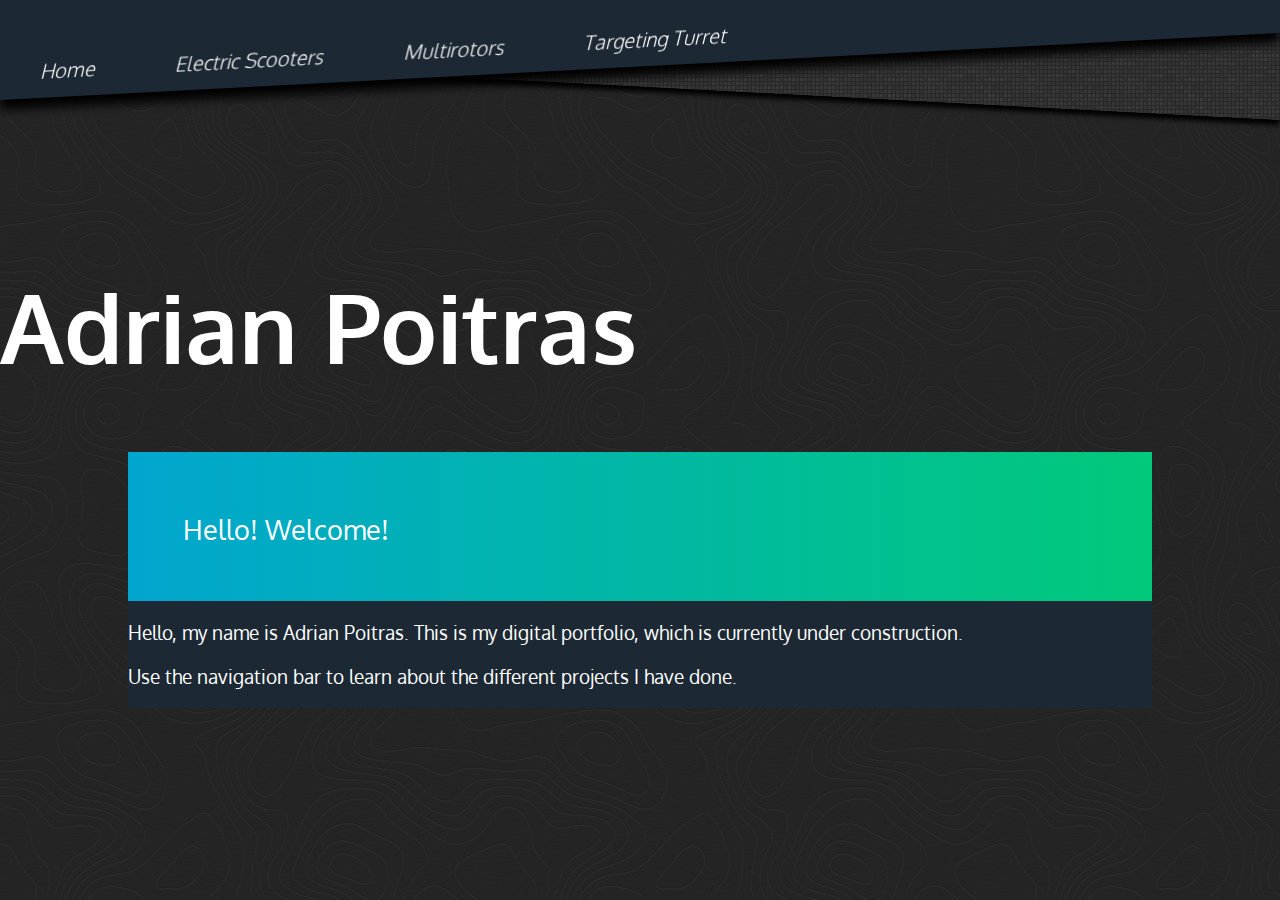
<file: index.html>
<!DOCTYPE html>
<html>
  <head>
    <meta charset="UTF-8">
    <title>Adrian Poitras</title>
    <link href="/style.css" rel="stylesheet" type="text/css" media="all">
    <link href="https://fonts.googleapis.com/css?family=Maven+Pro:400,900" rel="stylesheet">
    <link href="https://fonts.googleapis.com/css?family=Raleway" rel="stylesheet">
    <link href="https://fonts.googleapis.com/css?family=Oxygen:300,400" rel="stylesheet">
    <link rel="icon" href="fave.png" type="image/x-icon">
    <link rel="shortcut icon" href="fave.png" type="image/x-icon">
    <script src="/scripts/scrollProgress.js"></script>
  </head>
  <body>
  <div class="toptoptop">
  <div class="toptop">
    <div class="navspace">
		<div class="navbar">
			<div class="topa"><a href="/index.html">Home</a></div>
            <div class="topa"><a href="/scooters/scooters.html">Electric Scooters</a></div>
            <div class="topa"><a href="/multirotors/multirotors.html">Multirotors</a></div>
            <div class="topa"><a href="/turret/turret.html">Targeting Turret</a></div>
		</div>
        <div class="progress-container">
            <div class="progressbar" id="myBar"></div>
        </div>
	</div>
    



    <div class="top">
    </div>
  </div>
  </div>
  <div class="point">
    <h1 class="name">Adrian Poitras</h1>
  </div>
  <div class="centerp">
  <p class="squareh">Hello! Welcome!</p>
  <p> Hello, my name is Adrian Poitras. This is my digital portfolio, which is currently under construction. </p>
  <p> Use the navigation bar to learn about the different projects I have done.</p>
  </div>
  </body>
</html>
</file>
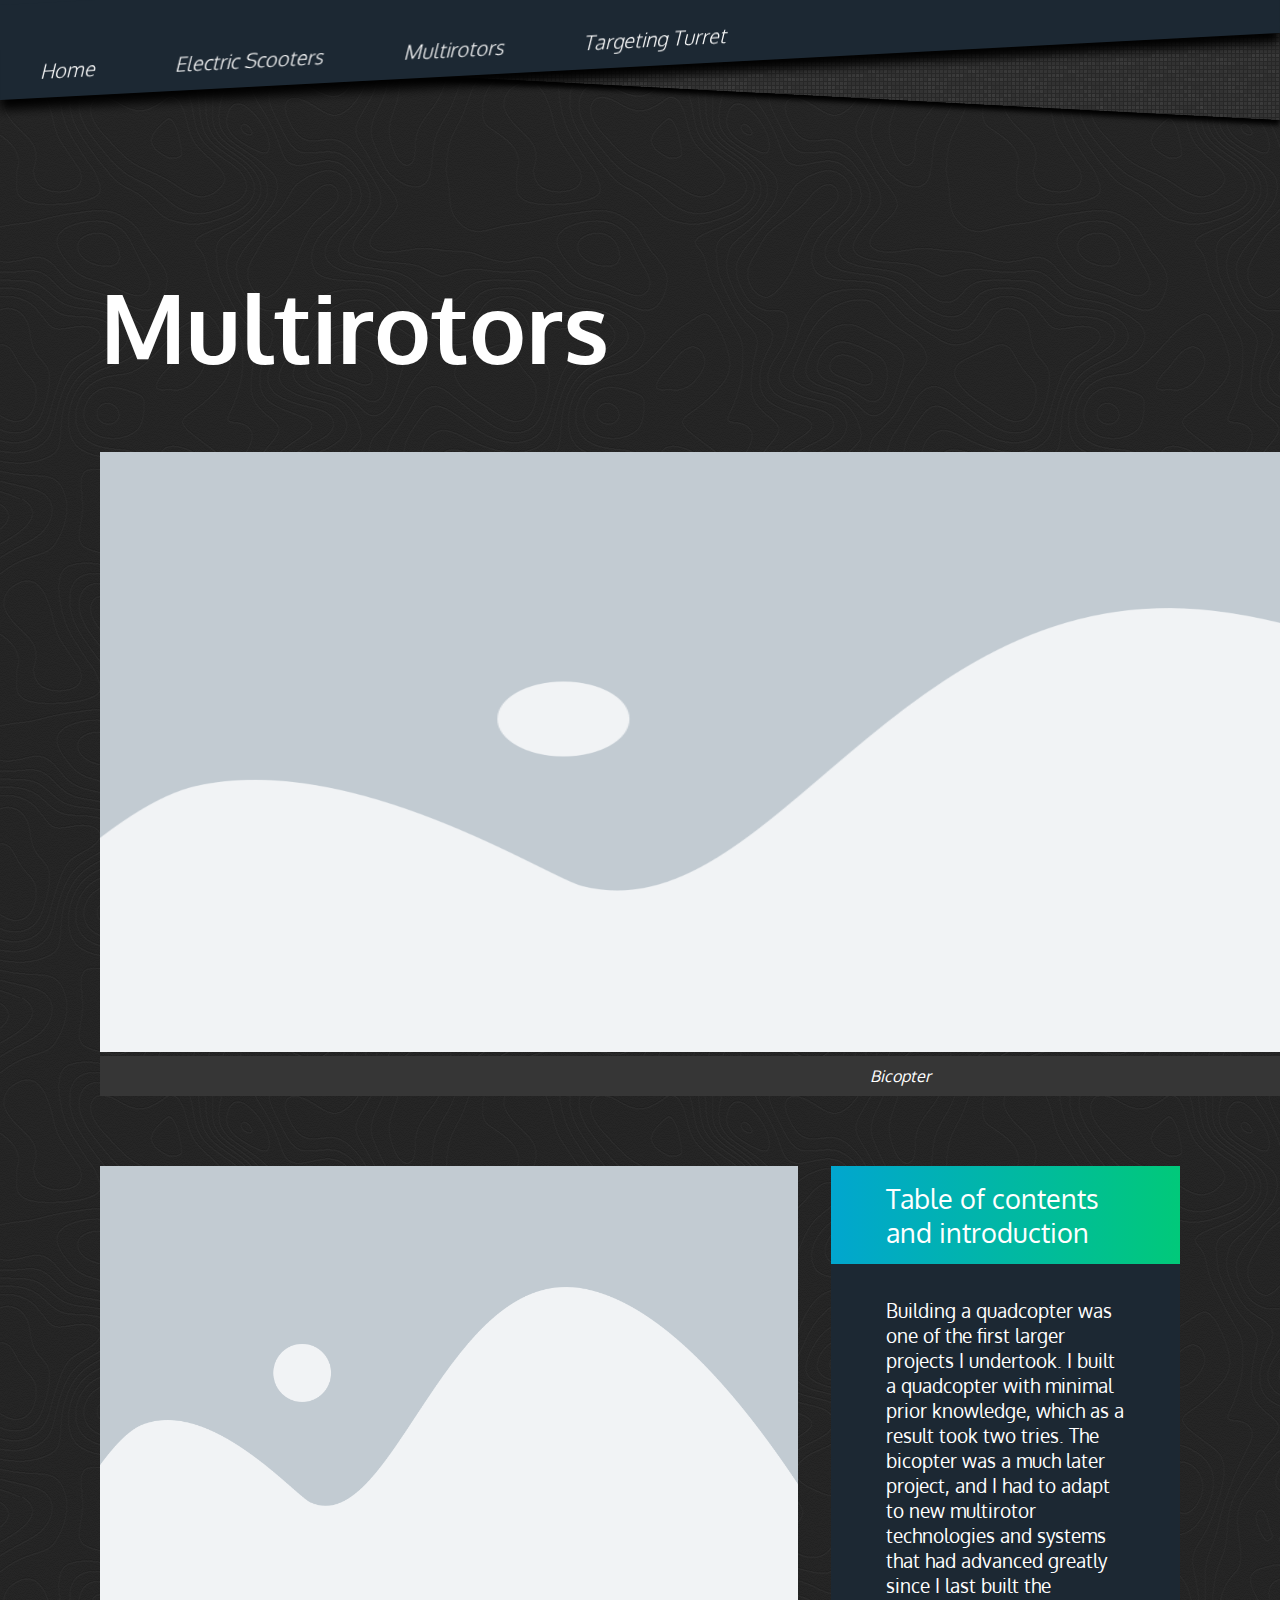
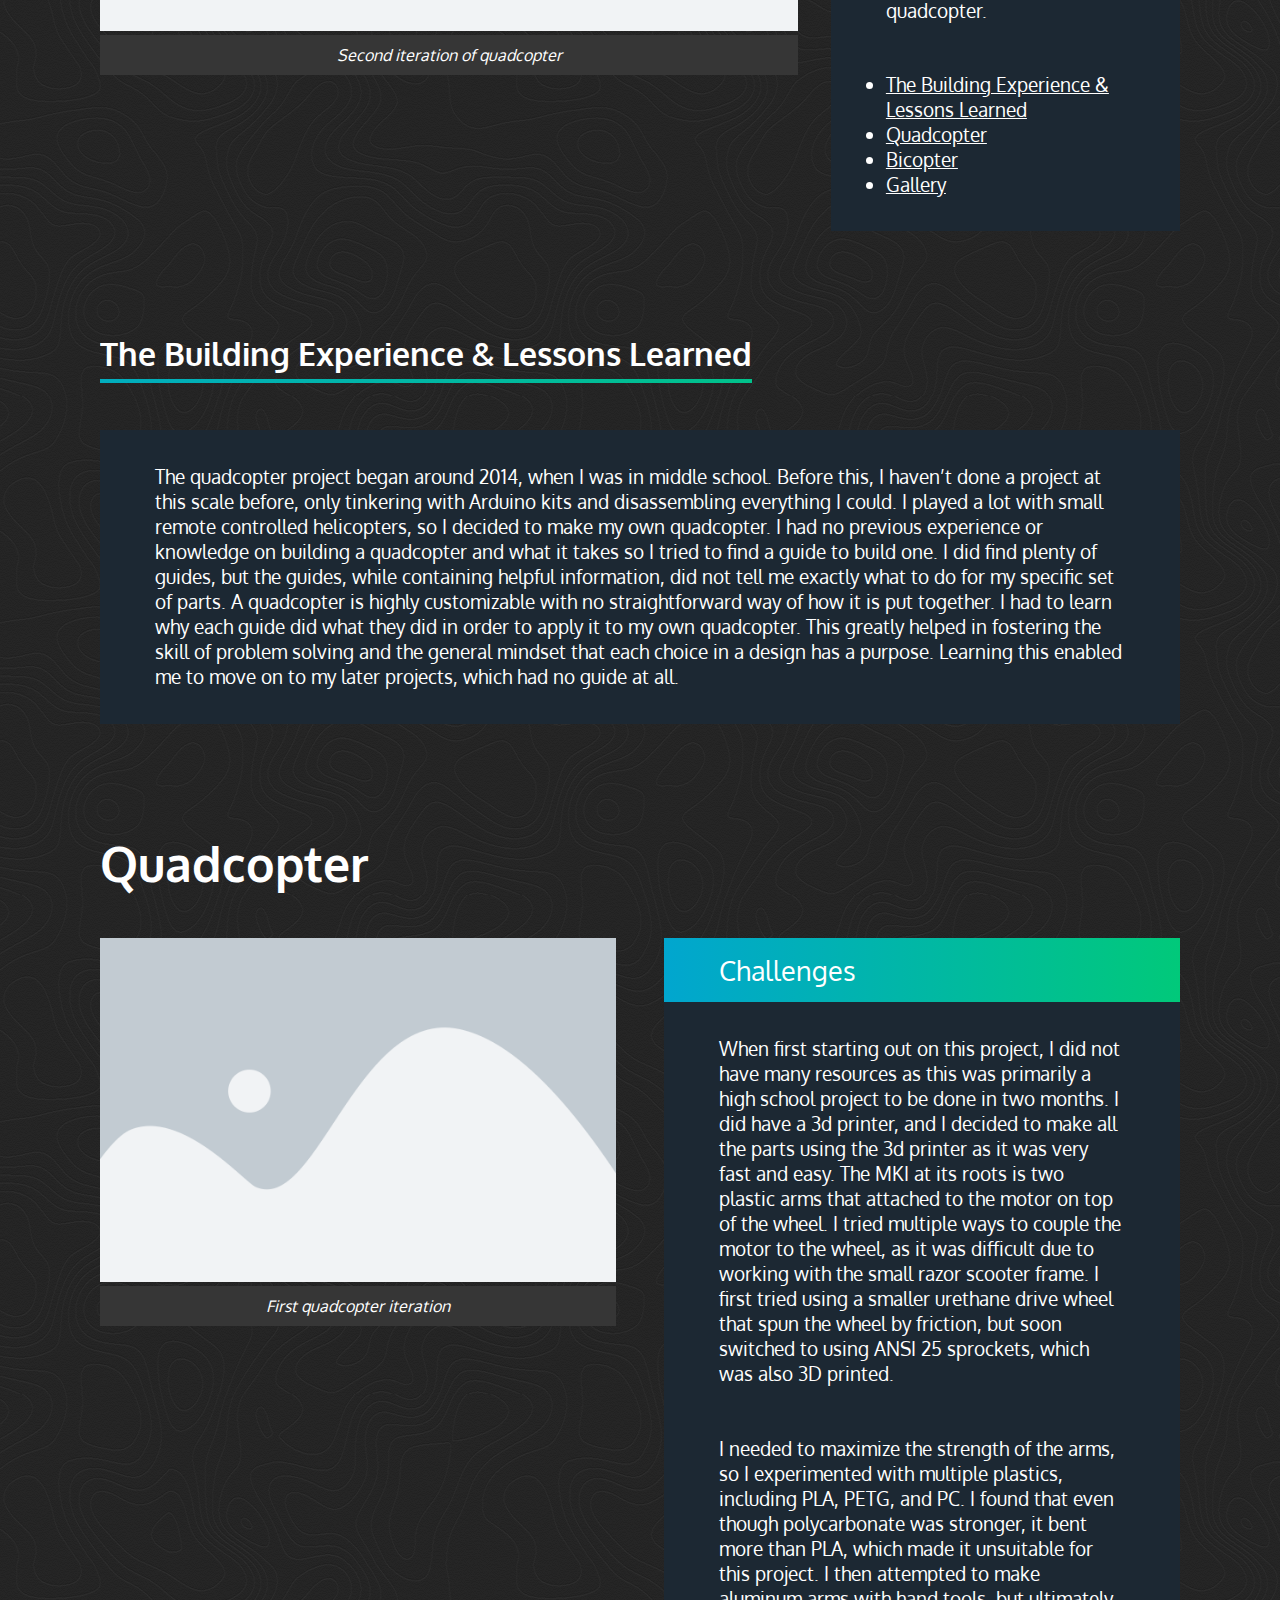
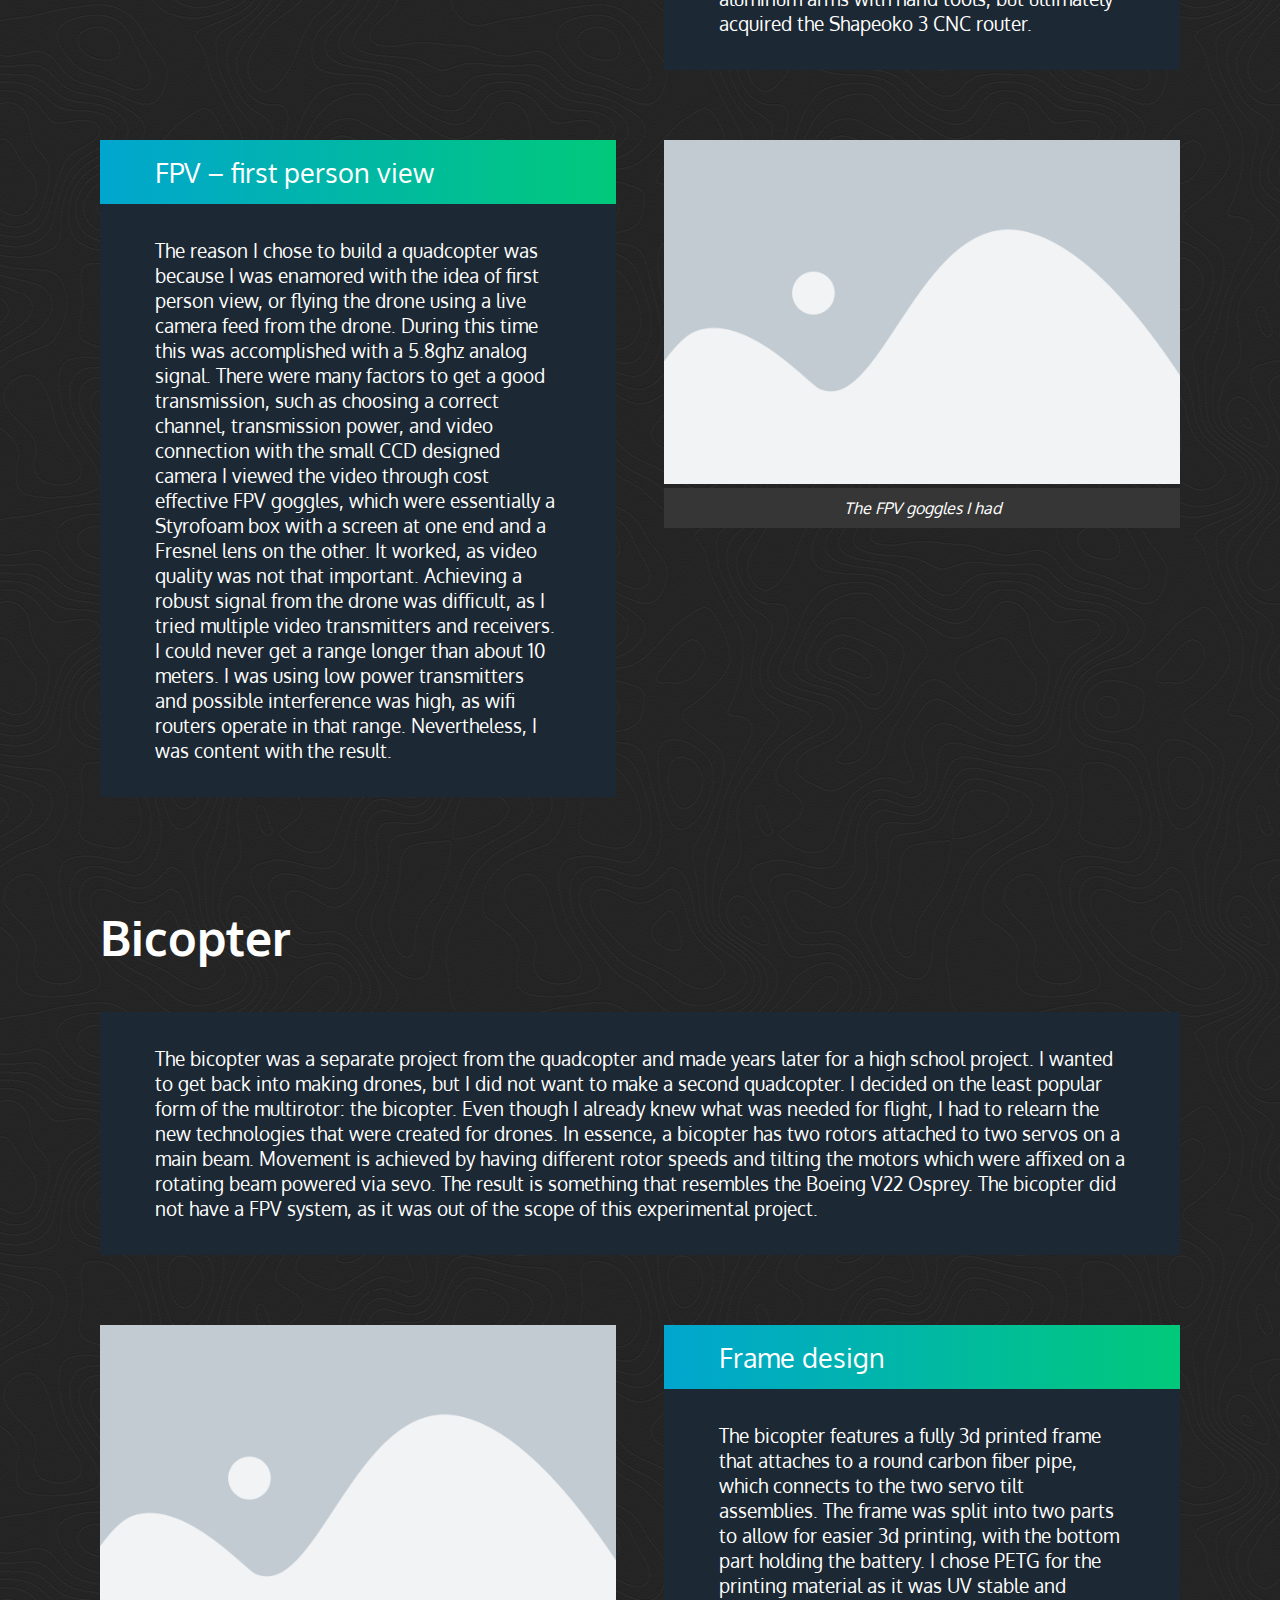
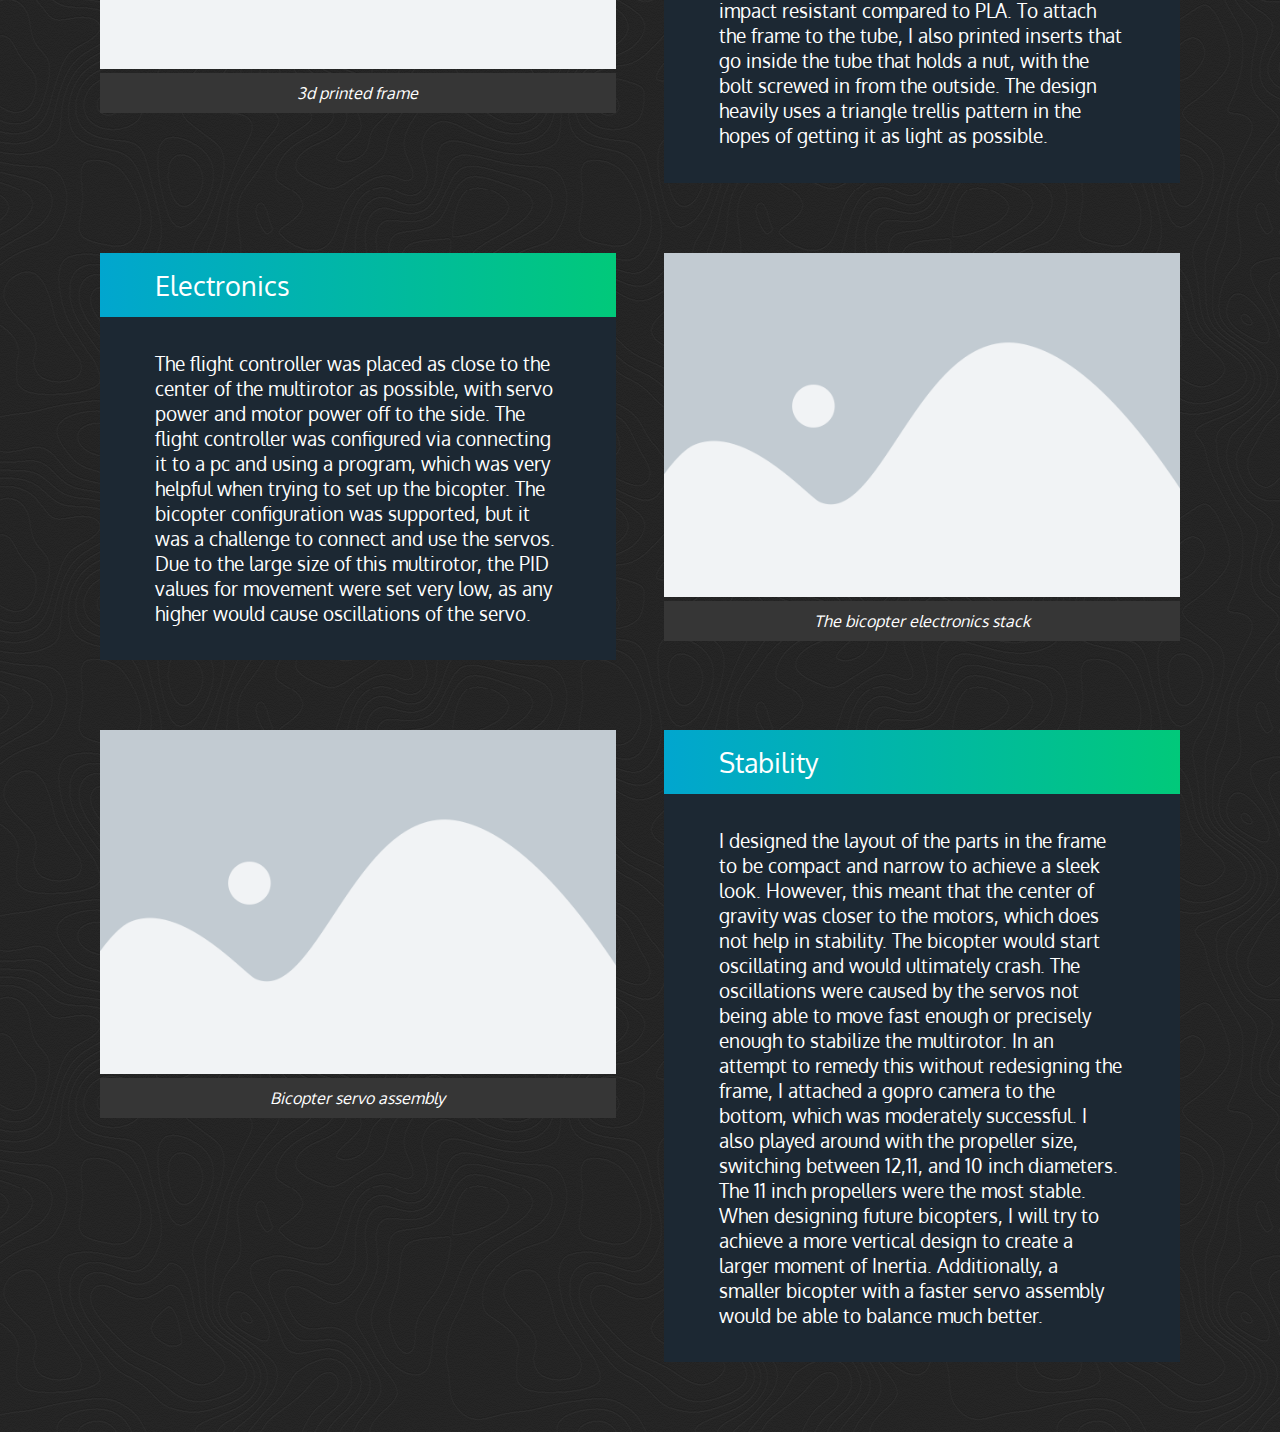
<file: multirotors/multirotors.html>
<!DOCTYPE html>
<html>

<head>
    <meta charset="UTF-8">
    <title>Adrian Poitras</title>
    <link href="/style.css" rel="stylesheet" type="text/css" media="all">
    <link href="https://fonts.googleapis.com/css?family=Maven+Pro:400,900" rel="stylesheet">
    <link href="https://fonts.googleapis.com/css?family=Raleway" rel="stylesheet">
    <link href="https://fonts.googleapis.com/css?family=Oxygen:300,400" rel="stylesheet">
    <link rel="icon" href="fave.png" type="image/x-icon">
    <link rel="shortcut icon" href="fave.png" type="image/x-icon">
    <script src="/scripts/scrollProgress.js"></script>
</head>

<body>
    <div class="toptoptop">
        <div class="toptop">
            <div class="navspace">
                <div class="navbar">
                    <div class="topa"><a href="/index.html">Home</a></div>
                    <div class="topa"><a href="/scooters/scooters.html">Electric Scooters</a></div>
                    <div class="topa"><a href="/multirotors/multirotors.html">Multirotors</a></div>
                    <div class="topa"><a href="/turret/turret.html">Targeting Turret</a></div>
                </div>
                <div class="progress-container">
                    <div class="progressbar" id="myBar"></div>
                </div>
            </div>
            <div class="top">
            </div>
        </div>
    </div>

    <div class="flex-container-vertical">
        <div class="point">
            <h1>Multirotors</h1>
        </div>
        <div class="flex-container">
            <div class="img-box">
                <img src="/placeholder.png" style="width: 1600px; height: 600px;">
                <p class="img-caption">Bicopter</p>
            </div>
        </div>

        <div class="flex-container">
            <div>
                <img src="/placeholder.png">
                <p class="img-caption">Second iteration of quadcopter</p>
            </div>
            <div class="centerspace"></div>
            <div class="text-box">
                <div class="text-box-header">Table of contents and introduction</div>
                <p class="text">Building a quadcopter was one of the first larger projects I undertook. I built a
                    quadcopter with minimal prior knowledge, which as a result took two tries. The bicopter was a much
                    later project, and I had to adapt to new multirotor technologies and systems that had advanced
                    greatly since I last built the quadcopter.</p>
                <ul class="text">
                    <li><a href="#s1">The Building Experience & Lessons Learned</a> </li>
                    <li><a href="#s2">Quadcopter</a> </li>
                    <li><a href="#s3">Bicopter</a></li>
                    <li><a href="#s4">Gallery</a></li>
                </ul>
            </div>
        </div>

        <div class="flex-container" style="margin-bottom: 15px;">
            <h3 class="smallheader" id="s1">The Building Experience & Lessons Learned</h3>
        </div>

        <div class="flex-container">
            <div class="text-box">
                <p class="text">The quadcopter project began around 2014, when I was in middle school. Before this, I
                    haven’t done a project at this scale before, only tinkering with Arduino kits and disassembling
                    everything I could. I played a lot with small remote controlled helicopters, so I decided to make my
                    own quadcopter.
                    I had no previous experience or knowledge on building a quadcopter and what it takes so I tried to
                    find a guide to build one. I did find plenty of guides, but the guides, while containing helpful
                    information, did not tell me exactly what to do for my specific set of parts. A quadcopter is highly
                    customizable with no straightforward way of how it is put together. I had to learn why each guide
                    did what they did in order to apply it to my own quadcopter. This greatly helped in fostering the
                    skill of problem solving and the general mindset that each choice in a design has a purpose.
                    Learning this enabled me to move on to my later projects, which had no guide at all.
                </p>
            </div>
        </div>

        <div class="subheader" id="s2">
            <h2>Quadcopter</h2>
        </div>

        <div class="flex-container">
            <div class="img-box">
              <img src="/placeholder.png">
              <p class="img-caption">First quadcopter iteration</p>
            </div>
            <div class="centerspace"></div>
            <div class="text-box">
              <div class="text-box-header">Challenges</div>
              <p class="text">When first starting out on this project, I did not have many resources as this was primarily a high school project to be done in two months. I did have a 3d printer, and I decided to make all the parts using the 3d printer as it was very fast and easy. The MKI at its roots is two plastic arms that attached to the motor on top of the wheel. I tried multiple ways to couple the motor to the wheel, as it was difficult due to working with the small razor scooter frame. I first tried using a smaller urethane drive wheel that spun the wheel by friction, but soon switched to using ANSI 25 sprockets, which was also 3D printed.</p>
              <p class="text">I needed to maximize the strength of the arms, so I experimented with multiple plastics, including PLA, PETG, and PC. I found that even though polycarbonate was stronger, it bent more than PLA, which made it unsuitable for this project. I then attempted to make aluminum arms with hand tools, but ultimately acquired the Shapeoko 3 CNC router.</p>
            </div>
          </div>

          <div class="flex-container">
            <div class="text-box">
              <div class="text-box-header">FPV – first person view</div>
              <p class="text">The reason I chose to build a quadcopter was because I was enamored with the idea of first person view, or flying the drone using a live camera feed from the drone. During this time this was accomplished with a 5.8ghz analog signal. There were many factors to get a good transmission, such as choosing a correct channel, transmission power, and video connection with the small CCD designed camera
                I viewed the video through cost effective FPV goggles, which were essentially a Styrofoam box with a screen at one end and a Fresnel lens on the other. It worked, as video quality was not that important.
                Achieving a robust signal from the drone was difficult, as I tried multiple video transmitters and receivers. I could never get a range longer than about 10 meters. I was using low power transmitters and possible interference was high, as wifi routers operate in that range. Nevertheless, I was content with the result.
                </p>
            </div>
            <div class="centerspace"></div>
            <div class="img-box">
              <img src="/placeholder.png">
              <p class="img-caption">The FPV goggles I had</p>
            </div>
          </div>

          <div class="subheader" id="s3">
            <h2>Bicopter</h2>
        </div>

        <div class="flex-container">
            <div class="text-box">
                <p class="text">The bicopter was a separate project from the quadcopter and made years later for a high school project. I wanted to get back into making drones, but I did not want to make a second quadcopter. I decided on the least popular form of the multirotor: the bicopter. Even though I already knew what was needed for flight, I had to relearn the new technologies that were created for drones. In essence, a bicopter has two rotors attached to two servos on a main beam. Movement is achieved by having different rotor speeds and tilting the motors which were affixed on a rotating beam powered via sevo. The result is something that resembles the Boeing V22 Osprey. The bicopter did not have a FPV system, as it was out of the scope of this experimental project.
                </p>
            </div>
        </div>

        <div class="flex-container">
            <div class="img-box">
              <img src="/placeholder.png">
              <p class="img-caption">3d printed frame</p>
            </div>
            <div class="centerspace"></div>
            <div class="text-box">
              <div class="text-box-header">Frame design</div>
              <p class="text">The bicopter features a fully 3d printed frame that attaches to a round carbon fiber pipe, which connects to the two servo tilt assemblies. The frame was split into two parts to allow for easier 3d printing, with the bottom part holding the battery. I chose PETG for the printing material as it was UV stable and impact resistant compared to PLA. To attach the frame to the tube, I also printed inserts that go inside the tube that holds a nut, with the bolt screwed in from the outside. The design heavily uses a triangle trellis pattern in the hopes of getting it as light as possible. </p>
            </div>
          </div>

          <div class="flex-container">
            <div class="text-box">
              <div class="text-box-header">Electronics</div>
              <p class="text">The flight controller was placed as close to the center of the multirotor as possible, with servo power and motor power off to the side. The flight controller was configured via connecting it to a pc and using a program, which was very helpful when trying to set up the bicopter. The bicopter configuration was supported, but it was a challenge to connect and use the servos. Due to the large size of this multirotor, the PID values for movement were set very low, as any higher would cause oscillations of the servo. 
                </p>
            </div>
            <div class="centerspace"></div>
            <div class="img-box">
              <img src="/placeholder.png">
              <p class="img-caption">The bicopter electronics stack</p>
            </div>
          </div>

          <div class="flex-container">
            <div class="img-box">
              <img src="/placeholder.png">
              <p class="img-caption">Bicopter servo assembly</p>
            </div>
            <div class="centerspace"></div>
            <div class="text-box">
              <div class="text-box-header">Stability</div>
              <p class="text">I designed the layout of the parts in the frame to be compact and narrow to achieve a sleek look. However, this meant that the center of gravity was closer to the motors, which does not help in stability. The bicopter would start oscillating and would ultimately crash. The oscillations were caused by the servos not being able to move fast enough or precisely enough to stabilize the multirotor.  In an attempt to remedy this without redesigning the frame, I attached a gopro camera to the bottom, which was moderately successful. I also played around with the propeller size, switching between 12,11, and 10 inch diameters. The 11 inch propellers were the most stable. When designing future bicopters, I will try to achieve a more vertical design to create a larger moment of Inertia. Additionally, a smaller bicopter with a faster servo assembly would be able to balance much better.</p>
            </div>
          </div>

    </div>
</body>
</file>
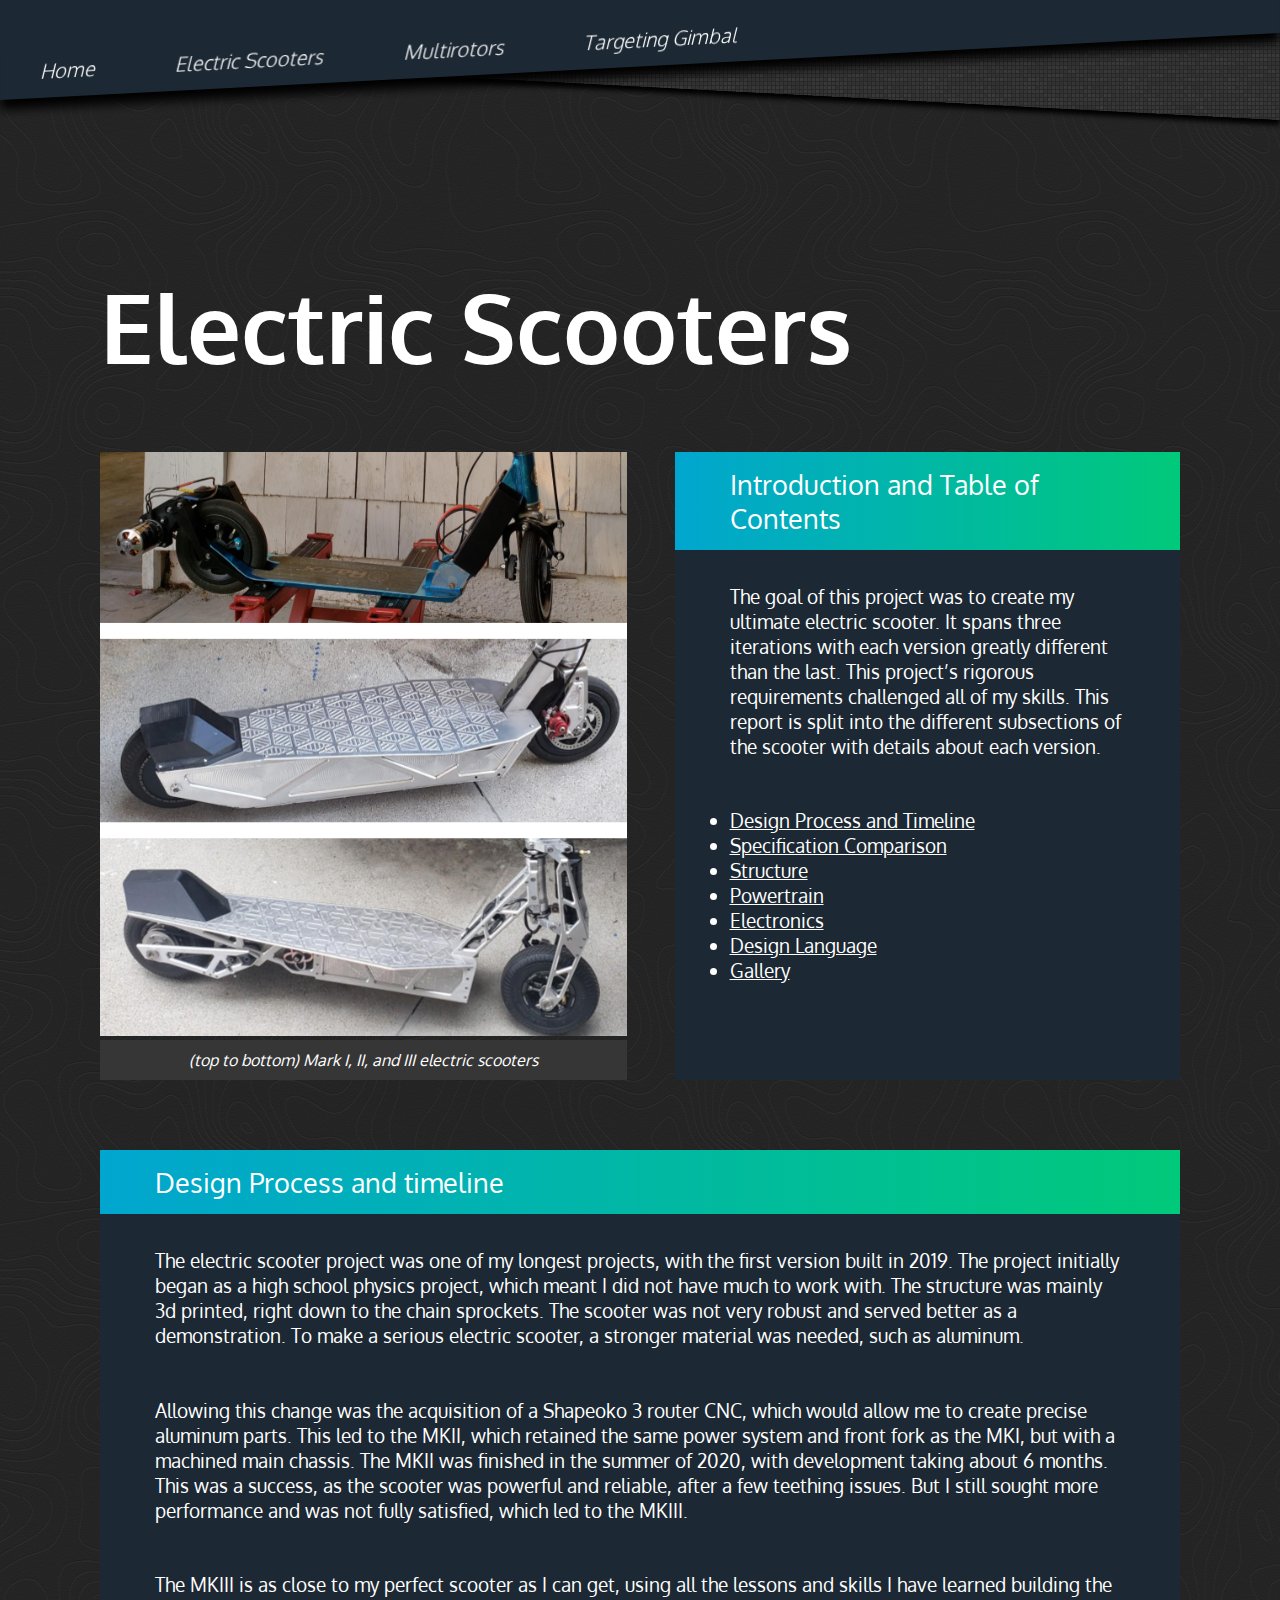
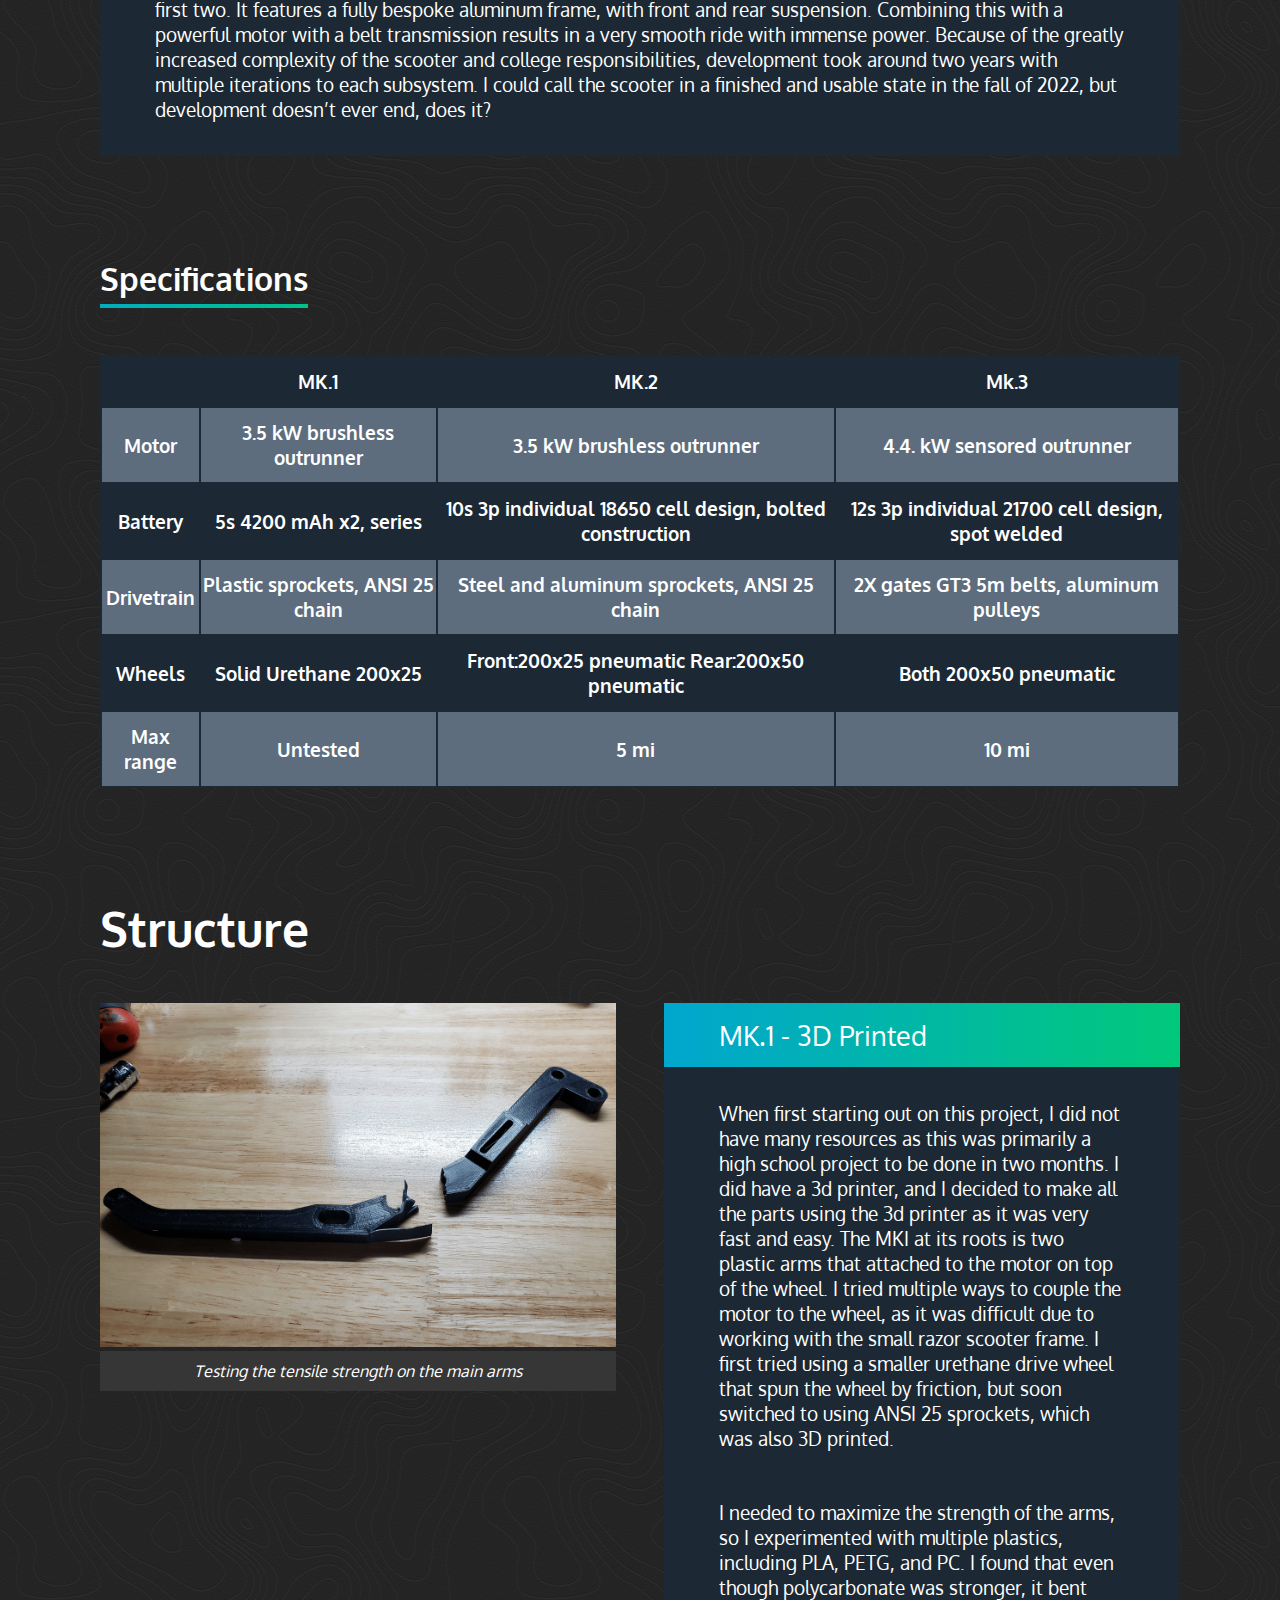
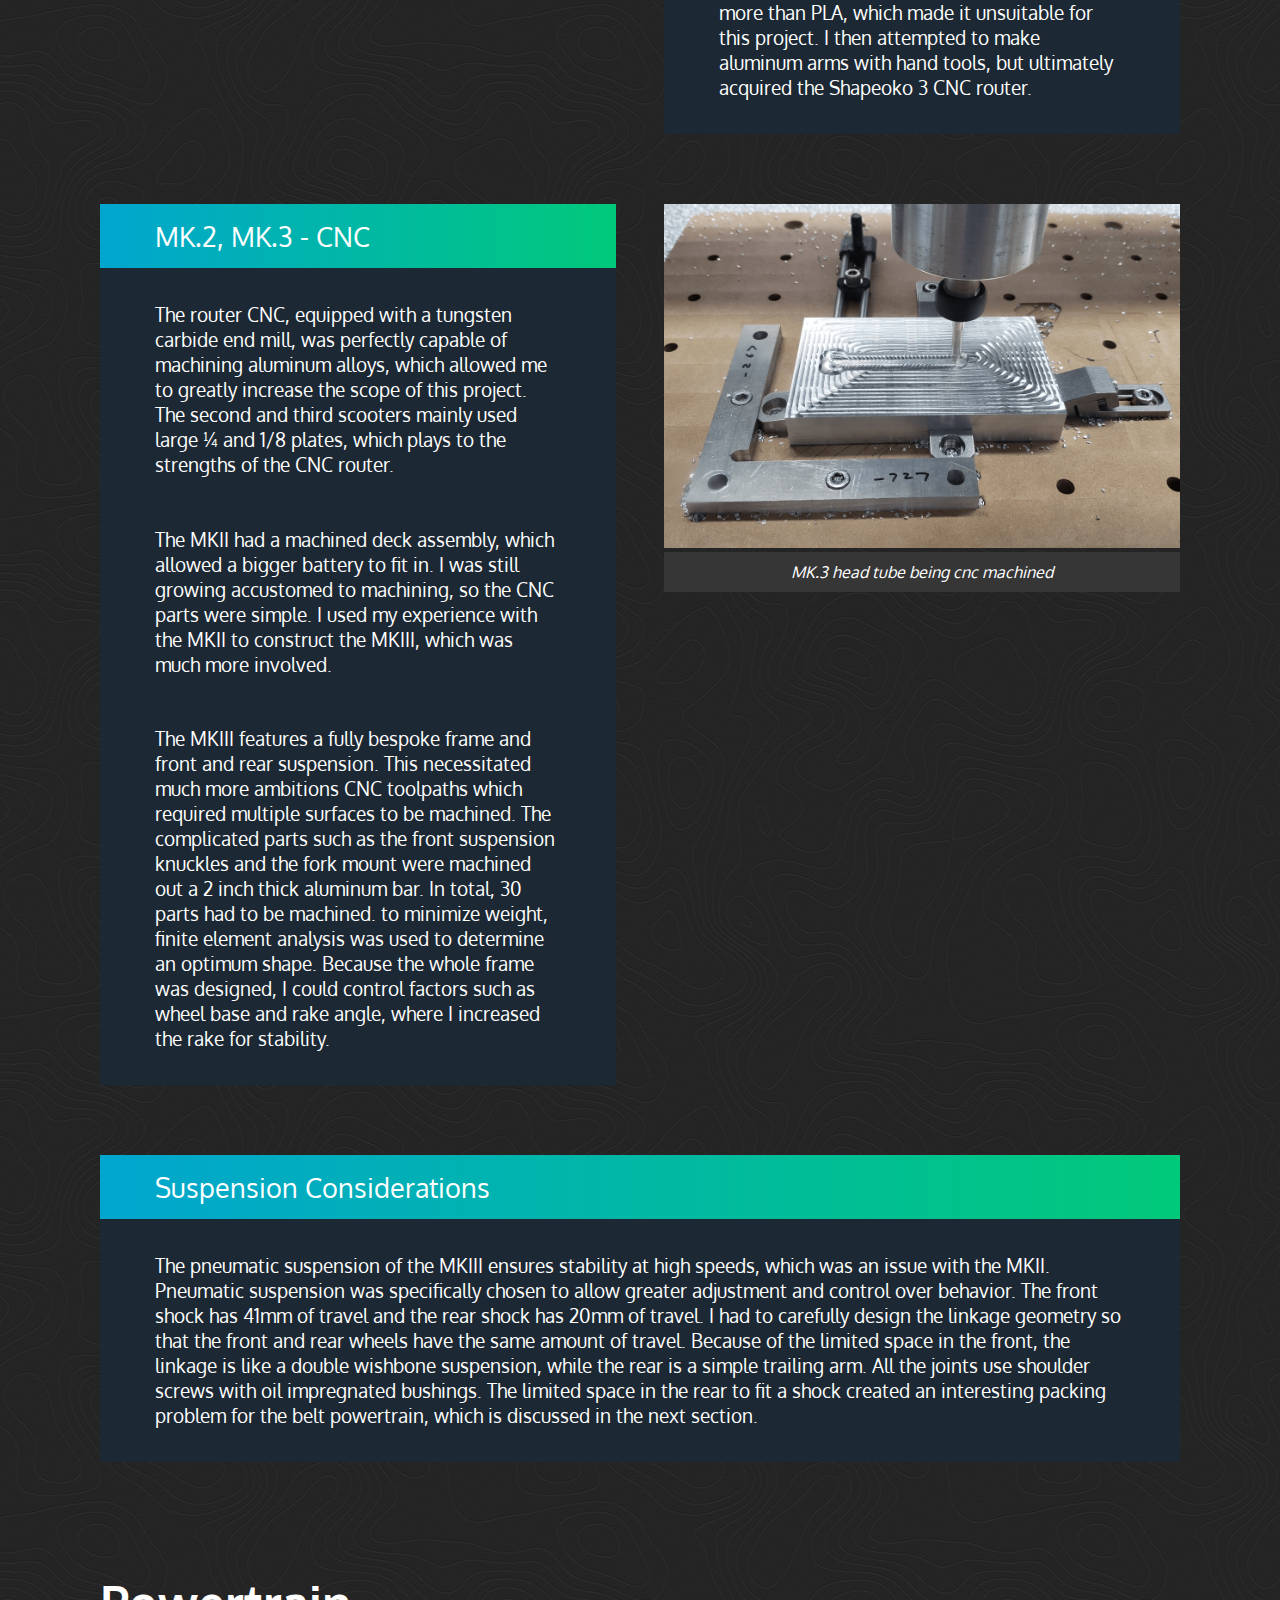
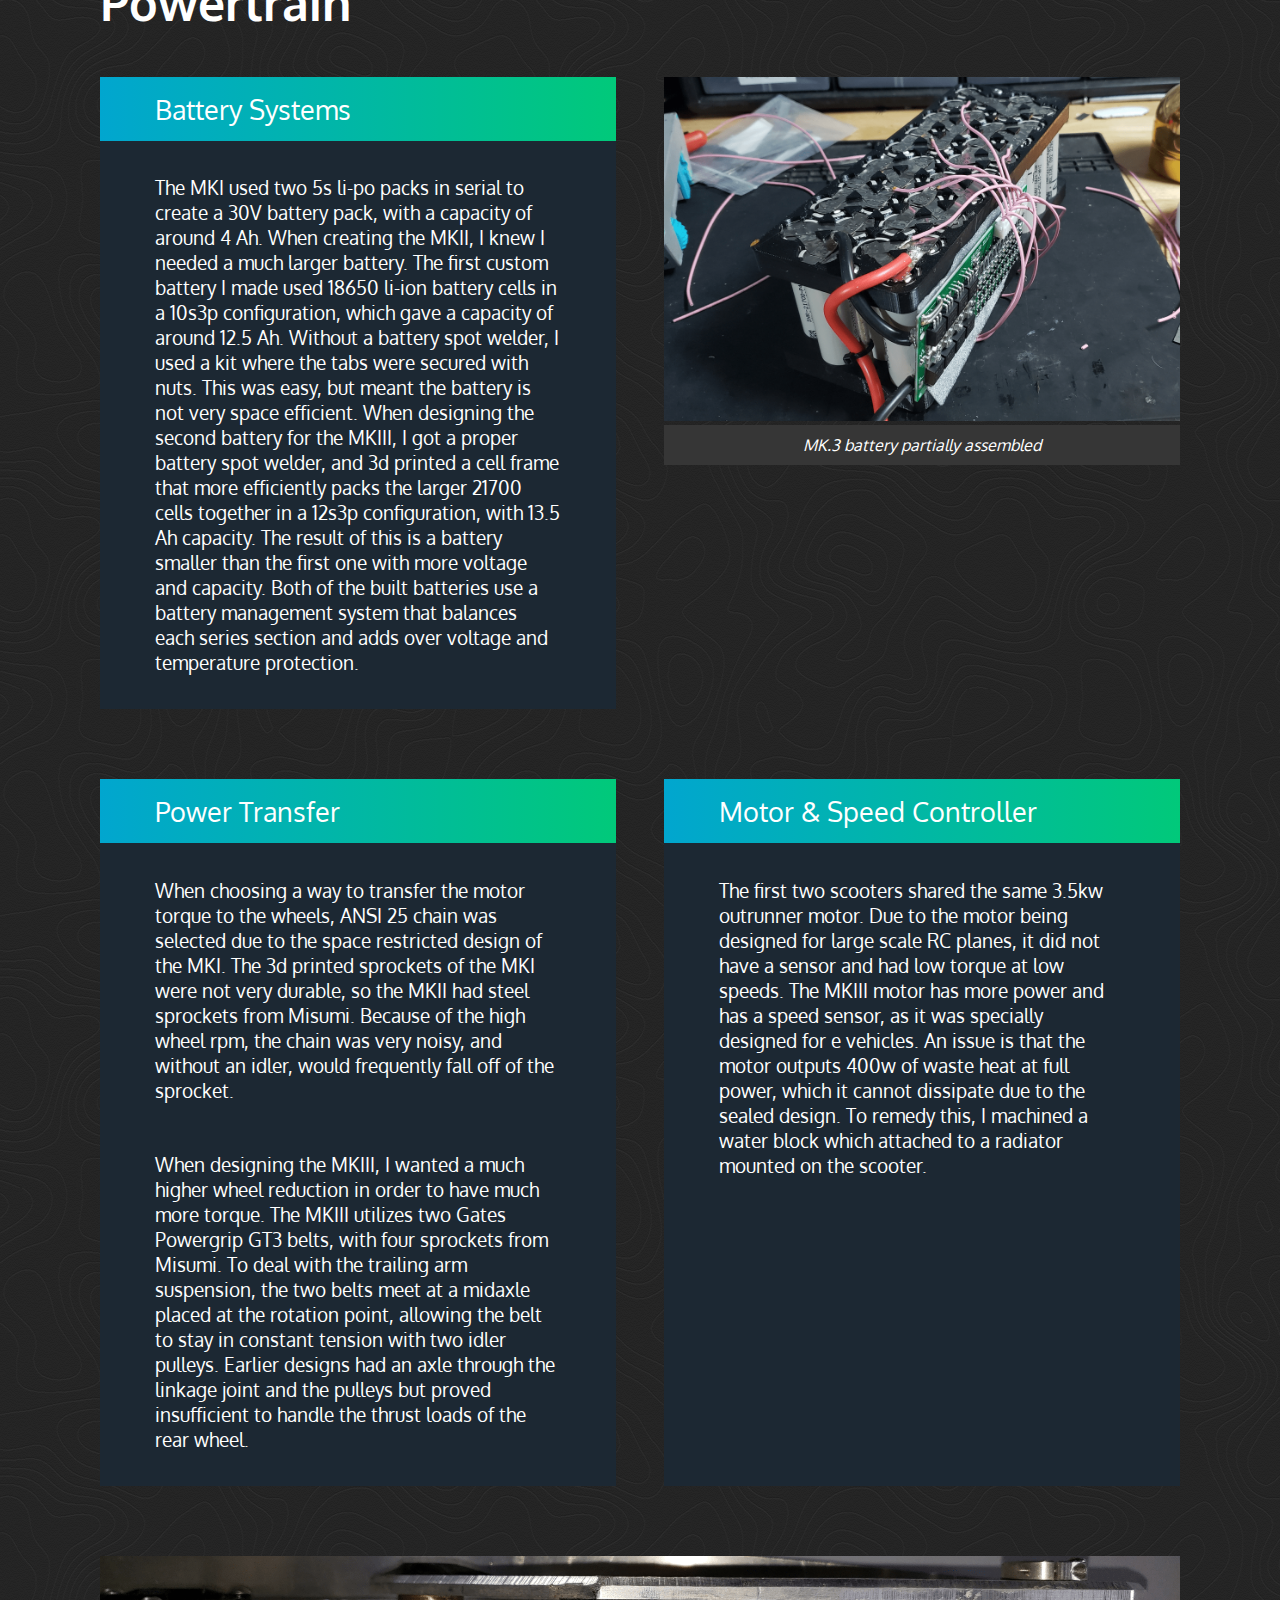
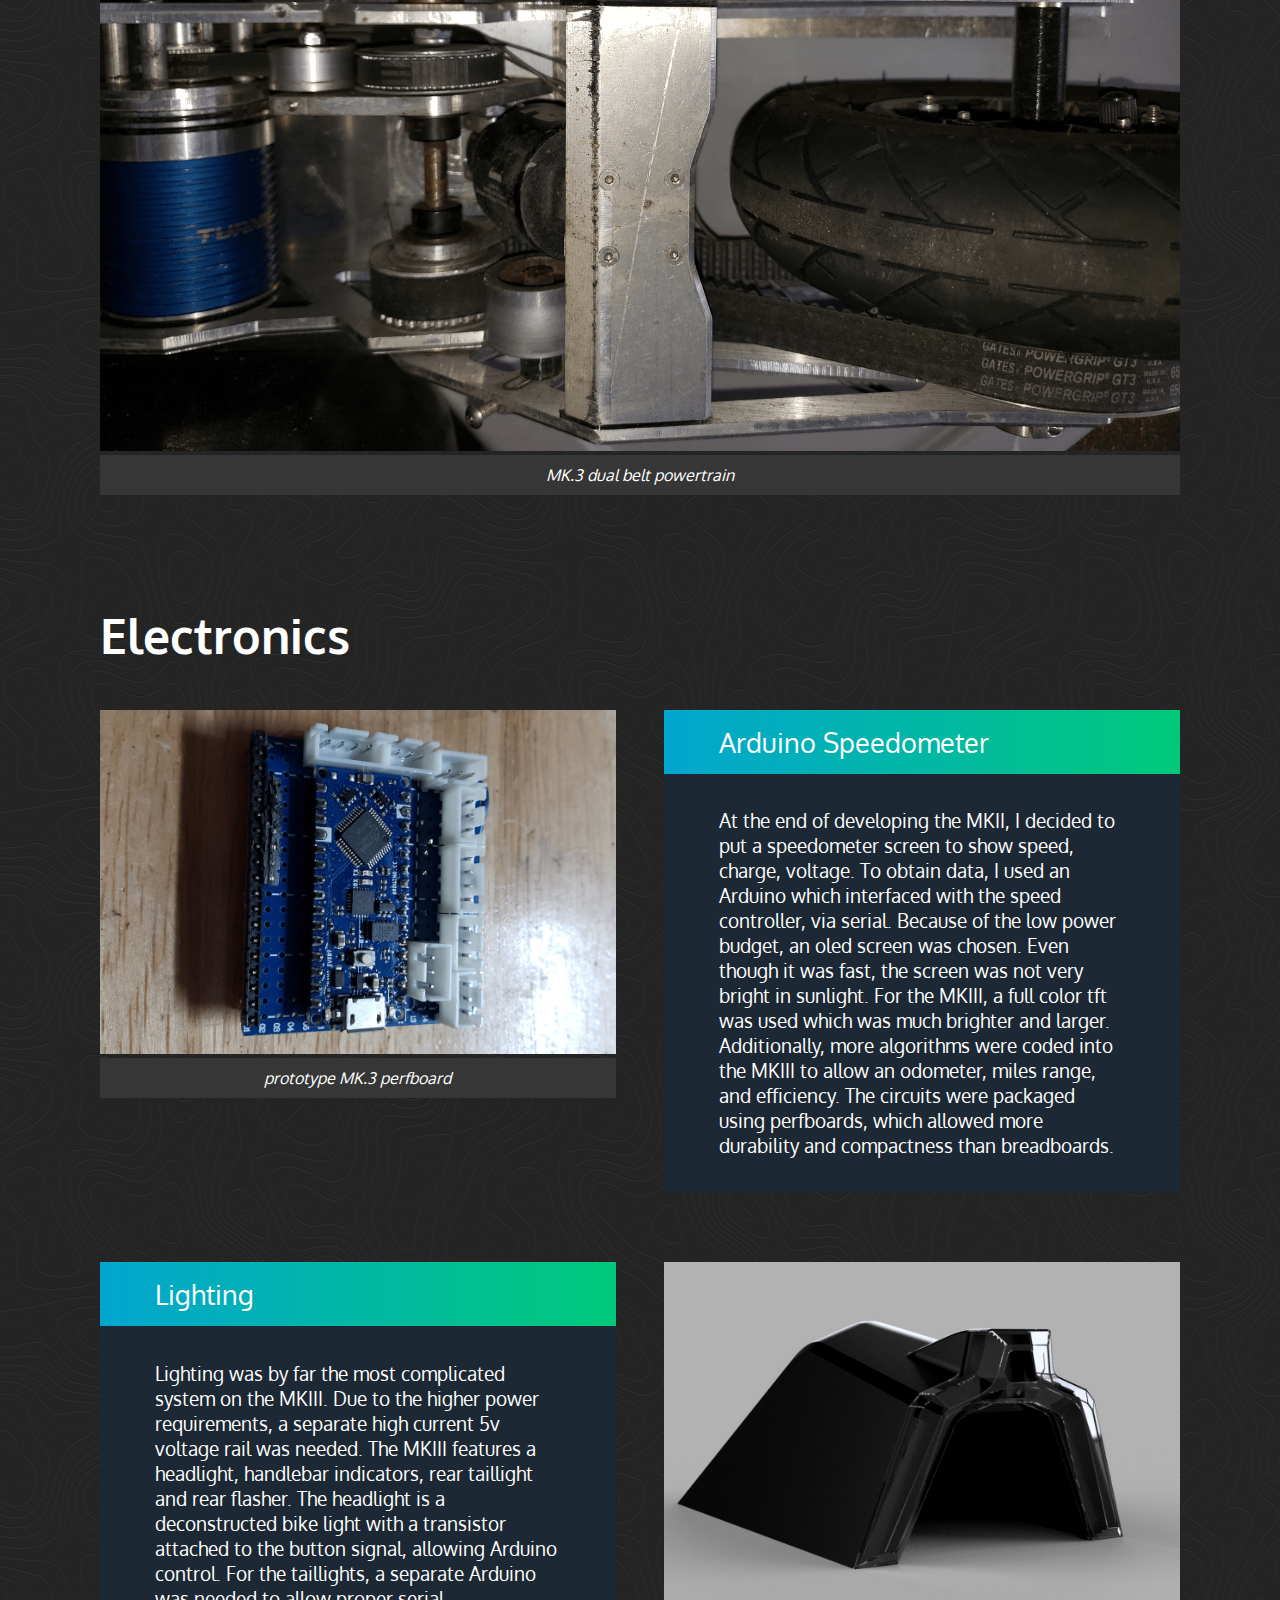
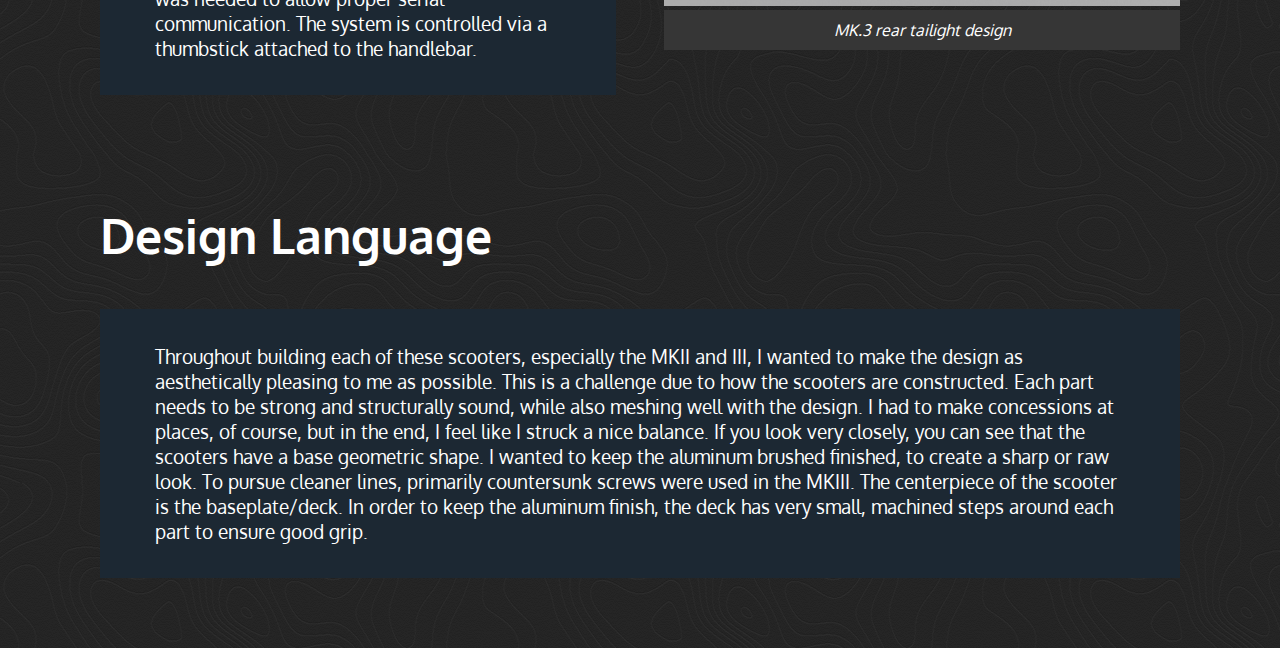
<file: scooters/scooters.html>
<!DOCTYPE html>
<html>

<head>
  <meta charset="UTF-8">
  <title>Adrian Poitras</title>
  <link href="/style.css" rel="stylesheet" type="text/css" media="all">
  <link href="https://fonts.googleapis.com/css?family=Maven+Pro:400,900" rel="stylesheet">
  <link href="https://fonts.googleapis.com/css?family=Raleway" rel="stylesheet">
  <link href="https://fonts.googleapis.com/css?family=Oxygen:300,400" rel="stylesheet">
  <link rel="icon" href="fave.png" type="image/x-icon">
  <link rel="shortcut icon" href="fave.png" type="image/x-icon">
  <script src="/scripts/scrollProgress.js"></script>
</head>

<body>
  <div class="toptoptop">
    <div class="toptop">
      <div class="navspace">
        <div class="navbar">
          <div class="topa"><a href="/index.html">Home</a></div>
          <div class="topa"><a href="/scooters/scooters.html">Electric Scooters</a></div>
          <div class="topa"><a href="/multirotors/multirotors.html">Multirotors</a></div>
          <div class="topa"><a href="/turret/turret.html">Targeting Gimbal</a></div>
        </div>
        <div class="progress-container">
          <div class="progressbar" id="myBar"></div>
        </div>
      </div>
      <div class="top">
      </div>
    </div>
  </div>

  <div class="flex-container-vertical">
    <div class="point">
      <h1>Electric Scooters</h1>
    </div>
    <div class="flex-container">
      <div>
        <img src="/scooters/Scooter Comparision.png">
        <p class="img-caption">(top to bottom) Mark I, II, and III electric scooters</p>
      </div>
      <div class="centerspace"></div>
      <div class="text-box">
        <div class="text-box-header">Introduction and Table of Contents</div>
        <p class="text">The goal of this project was to create my ultimate electric scooter. It spans three iterations with each version greatly different than the last. This project’s rigorous requirements challenged all of my skills. This report is split into the different subsections of the scooter with details about each version.</p>
        <ul class="text">
          <li><a href="#s1">Design Process and Timeline</a> </li>
          <li><a href="#s2">Specification Comparison</a> </li>
          <li><a href="#s3">Structure</a></li>
          <li><a href="#s4">Powertrain</a></li>
          <li><a href="#s5">Electronics</a></li>
          <li><a href="#s6">Design Language</a></li>
          <li><a href="#s7">Gallery</a></li>
        </ul>
      </div>
    </div>

    <div class="flex-container">
      <div class="text-box">
        <div class="text-box-header" id="s1">Design Process and timeline</div>
        <p class="text">The electric scooter project was one of my longest projects, with the first version built in 2019. The project initially began as a high school physics project, which meant I did not have much to work with. The structure was mainly 3d printed, right down to the chain sprockets. The scooter was not very robust and served better as a demonstration. To make a serious electric scooter, a stronger material was needed, such as aluminum.</p>
        <p class="text">Allowing this change was the acquisition of a Shapeoko 3 router CNC, which would allow me to create precise aluminum parts. This led to the MKII, which retained the same power system and front fork as the MKI, but with a machined main chassis. The MKII was finished in the summer of 2020, with development taking about 6 months. This was a success, as the scooter was powerful and reliable, after a few teething issues. But I still sought more performance and was not fully satisfied, which led to the MKIII.</p>
        <p class="text">The MKIII is as close to my perfect scooter as I can get, using all the lessons and skills I have learned building the first two. It features a fully bespoke aluminum frame, with front and rear suspension. Combining this with a powerful motor with a belt transmission results in a very smooth ride with immense power. Because of the greatly increased complexity of the scooter and college responsibilities, development took around two years with multiple iterations to each subsystem. I could call the scooter in a finished and usable state in the fall of 2022, but development doesn’t ever end, does it?</p>
      </div>
    </div>

    <div class="flex-container" style="margin-bottom: 15px;"><h3 class="smallheader" id="s2">Specifications</h3></div>

    <div class="flex-container">
      <table class="spectable">
        <tr>
          <th></th>
          <th>MK.1</th>
          <th>MK.2</th>
          <th>Mk.3</th>
        </tr>
        <tr>
          <th>Motor</th>
          <th>3.5 kW brushless outrunner </th>
          <th>3.5 kW brushless outrunner </th>
          <th>4.4. kW sensored outrunner </th>
        </tr>
        <tr>
          <th>Battery</th>
          <th>5s 4200 mAh x2, series </th>
          <th>10s 3p individual 18650 cell design, bolted construction</th>
          <th>12s 3p individual 21700 cell design, spot welded</th>
        </tr>
        <tr>
          <th>Drivetrain</th>
          <th>Plastic sprockets, ANSI 25 chain</th>
          <th>Steel and aluminum sprockets, ANSI 25 chain</th>
          <th>2X gates GT3 5m belts, aluminum pulleys</th>
        </tr>
        <tr>
          <th>Wheels</th>
          <th>Solid Urethane 200x25</th>
          <th>Front:200x25 pneumatic  Rear:200x50 pneumatic
            </th>
          <th>Both 200x50 pneumatic</th>
        </tr>
        <tr>
          <th>Max range</th>
          <th>Untested</th>
          <th>5 mi
            </th>
          <th>10 mi</th>
        </tr>
      </table>
      </div>



    <div class="subheader" id="s3">
      <h2>Structure</h2>
    </div>

    <div class="flex-container">
      <div class="img-box">
        <img src="/scooters/breaktest.png">
        <p class="img-caption">Testing the tensile strength on the main arms</p>
      </div>
      <div class="centerspace"></div>
      <div class="text-box">
        <div class="text-box-header">MK.1 - 3D Printed</div>
        <p class="text">When first starting out on this project, I did not have many resources as this was primarily a high school project to be done in two months. I did have a 3d printer, and I decided to make all the parts using the 3d printer as it was very fast and easy. The MKI at its roots is two plastic arms that attached to the motor on top of the wheel. I tried multiple ways to couple the motor to the wheel, as it was difficult due to working with the small razor scooter frame. I first tried using a smaller urethane drive wheel that spun the wheel by friction, but soon switched to using ANSI 25 sprockets, which was also 3D printed.</p>
        <p class="text">I needed to maximize the strength of the arms, so I experimented with multiple plastics, including PLA, PETG, and PC. I found that even though polycarbonate was stronger, it bent more than PLA, which made it unsuitable for this project. I then attempted to make aluminum arms with hand tools, but ultimately acquired the Shapeoko 3 CNC router.</p>
      </div>
    </div>

    <div class="flex-container">
      <div class="text-box">
        <div class="text-box-header">MK.2, MK.3 - CNC</div>
        <p class="text">The router CNC, equipped with a tungsten carbide end mill, was perfectly capable of machining aluminum alloys, which allowed me to greatly increase the scope of this project. The second and third scooters mainly used large ¼ and 1/8 plates, which plays to the strengths of the CNC router. </p>
        <p class="text">The MKII had a machined deck assembly, which allowed a bigger battery to fit in. I was still growing accustomed to machining, so the CNC parts were simple. I used my experience with the MKII to construct the MKIII, which was much more involved.</p>
        <p class="text">The MKIII features a fully bespoke frame and front and rear suspension. This necessitated much more ambitions CNC toolpaths which required multiple surfaces to be machined. The complicated parts such as the front suspension knuckles and the fork mount were machined out a 2 inch thick aluminum bar. In total, 30 parts had to be machined. to minimize weight, finite element analysis was used to determine an optimum shape.  Because the whole frame was designed, I could control factors such as wheel base and rake angle, where I increased the rake for stability.</p>
      </div>
      <div class="centerspace"></div>
      <div class="img-box">
        <img src="/scooters/scootercnc.png">
        <p class="img-caption">MK.3 head tube being cnc machined</p>
      </div>
    </div>

    <div class="flex-container">
      <div class="text-box">
        <div class="text-box-header">Suspension Considerations</div>
        <p class="text">The pneumatic suspension of the MKIII ensures stability at high speeds, which was an issue with the MKII. Pneumatic suspension was specifically chosen to allow greater adjustment and control over behavior. The front shock has 41mm of travel and the rear shock has 20mm of travel. I had to carefully design the linkage geometry so that the front and rear wheels have the same amount of travel. Because of the limited space in the front, the linkage is like a double wishbone suspension, while the rear is a simple trailing arm. All the joints use shoulder screws with oil impregnated bushings. The limited space in the rear to fit a shock created an interesting packing problem for the belt powertrain, which is discussed in the next section.</p>
      </div>
    </div>

    <div class="subheader" id="s4">
      <h2>Powertrain</h2>
    </div>

    <div class="flex-container">
      <div class="text-box">
        <div class="text-box-header">Battery Systems</div>
        <p class="text">The MKI used two 5s li-po packs in serial to create a 30V battery pack, with a capacity of around 4 Ah. When creating the MKII, I knew I needed a much larger battery. The first custom battery I made used 18650 li-ion battery cells in a 10s3p configuration, which gave a capacity of around 12.5 Ah. Without a battery spot welder, I used a kit where the tabs were secured with nuts. This was easy, but meant the battery is not very space efficient. When designing the second battery for the MKIII, I got a proper battery spot welder, and 3d printed a cell frame that more efficiently packs the larger 21700 cells together in a 12s3p configuration, with 13.5 Ah capacity. The result of this is a battery smaller than the first one with more voltage and capacity. Both of the built batteries use a battery management system that balances each series section and adds over voltage and temperature protection.</p>
      </div>
      <div class="centerspace"></div>
      <div class="img-box">
        <img src="/scooters/mk3battery.png">
        <p class="img-caption">MK.3 battery partially assembled</p>
      </div>
    </div>

    <div class="flex-container">
      <div class="text-box">
        <div class="text-box-header">Power Transfer</div>
        <p class="text">When choosing a way to transfer the motor torque to the wheels, ANSI 25 chain was selected due to the space restricted design of the MKI. The 3d printed sprockets of the MKI were not very durable, so the MKII had steel sprockets from Misumi. Because of the high wheel rpm, the chain was very noisy, and without an idler, would frequently fall off of the sprocket. </p>
        <p class="text">When designing the MKIII, I wanted a much higher wheel reduction in order to have much more torque. The MKIII utilizes two Gates Powergrip GT3 belts, with four sprockets from Misumi. To deal with the trailing arm suspension, the two belts meet at a midaxle placed at the rotation point, allowing the belt to stay in constant tension with two idler pulleys. Earlier designs had an axle through the linkage joint and the pulleys but proved insufficient to handle the thrust loads of the rear wheel. </p>
      </div>
      <div class="centerspace"></div>
      <div class="text-box">
        <div class="text-box-header">Motor & Speed Controller</div>
        <p class="text">The first two scooters shared the same 3.5kw outrunner motor. Due to the motor being designed for large scale RC planes, it did not have a sensor and had low torque at low speeds. The MKIII motor has more power and has a speed sensor, as it was specially designed for e vehicles. An issue is that the motor outputs 400w of waste heat at full power, which it cannot dissipate due to the sealed design. To remedy this, I machined a water block which attached to a radiator mounted on the scooter. </p>
      </div>
    </div>

    <div class="flex-container">
      <div class="img-box">
        <img src="/scooters/drivetrain.png" >
        <p class="img-caption">MK.3 dual belt powertrain</p>
      </div>
    </div>
    
    <div class="subheader" id="s5">
      <h2>Electronics</h2>
    </div>

    <div class="flex-container">
      <div class="img-box">
        <img src="/scooters/breadboardfrontcrop.png">
        <p class="img-caption">prototype MK.3 perfboard</p>
      </div>
      <div class="centerspace"></div>
      <div class="text-box">
        <div class="text-box-header">Arduino Speedometer</div>
        <p class="text">At the end of developing the MKII, I decided to put a speedometer screen to show speed, charge, voltage. To obtain data, I used an Arduino which interfaced with the speed controller, via serial.  Because of the low power budget, an oled screen was chosen. Even though it was fast, the screen was not very bright in sunlight. For the MKIII, a full color tft was used which was much brighter and larger. Additionally, more algorithms were coded into the MKIII to allow an odometer, miles range, and efficiency. The circuits were packaged using perfboards, which allowed more durability and compactness than breadboards. </p>
      </div>
    </div>

    <div class="flex-container">
      <div class="text-box">
        <div class="text-box-header">Lighting</div>
        <p class="text">Lighting was by far the most complicated system on the MKIII. Due to the higher power requirements, a separate high current 5v voltage rail was needed. The MKIII features a headlight, handlebar indicators, rear taillight and rear flasher. The headlight is a deconstructed bike light with a transistor attached to the button signal, allowing Arduino control. For the taillights, a separate Arduino was needed to allow proper serial communication. The system is controlled via a thumbstick attached to the handlebar. </p>
      </div>
      <div class="centerspace"></div>
      <div class="img-box">
        <img src="/scooters/taillight.png">
        <p class="img-caption">MK.3 rear tailight design</p>
      </div>
    </div>

    <div class="subheader" id="s6">
      <h2>Design Language</h2>
    </div>

    <div class="flex-container">
      <div class="text-box">
        <p class="text">Throughout building each of these scooters, especially the MKII and III, I wanted to make the design as aesthetically pleasing to me as possible. This is a challenge due to how the scooters are constructed. Each part needs to be strong and structurally sound, while also meshing well with the design. I had to make concessions at places, of course, but in the end, I feel like I struck a nice balance. If you look very closely, you can see that the scooters have a base geometric shape. I wanted to keep the aluminum brushed finished, to create a sharp or raw look. To pursue cleaner lines, primarily countersunk screws were used in the MKIII. The centerpiece of the scooter is the baseplate/deck. In order to keep the aluminum finish, the deck has very small, machined steps around each part to ensure good grip. </p>
      </div>
    </div>

    <!--<div class="flex-container" style="margin-bottom: 15px;"><h3 class="smallheader" id="s7">Gallery</h3></div>-->
    
  </div>
</body>

</html>
</file>
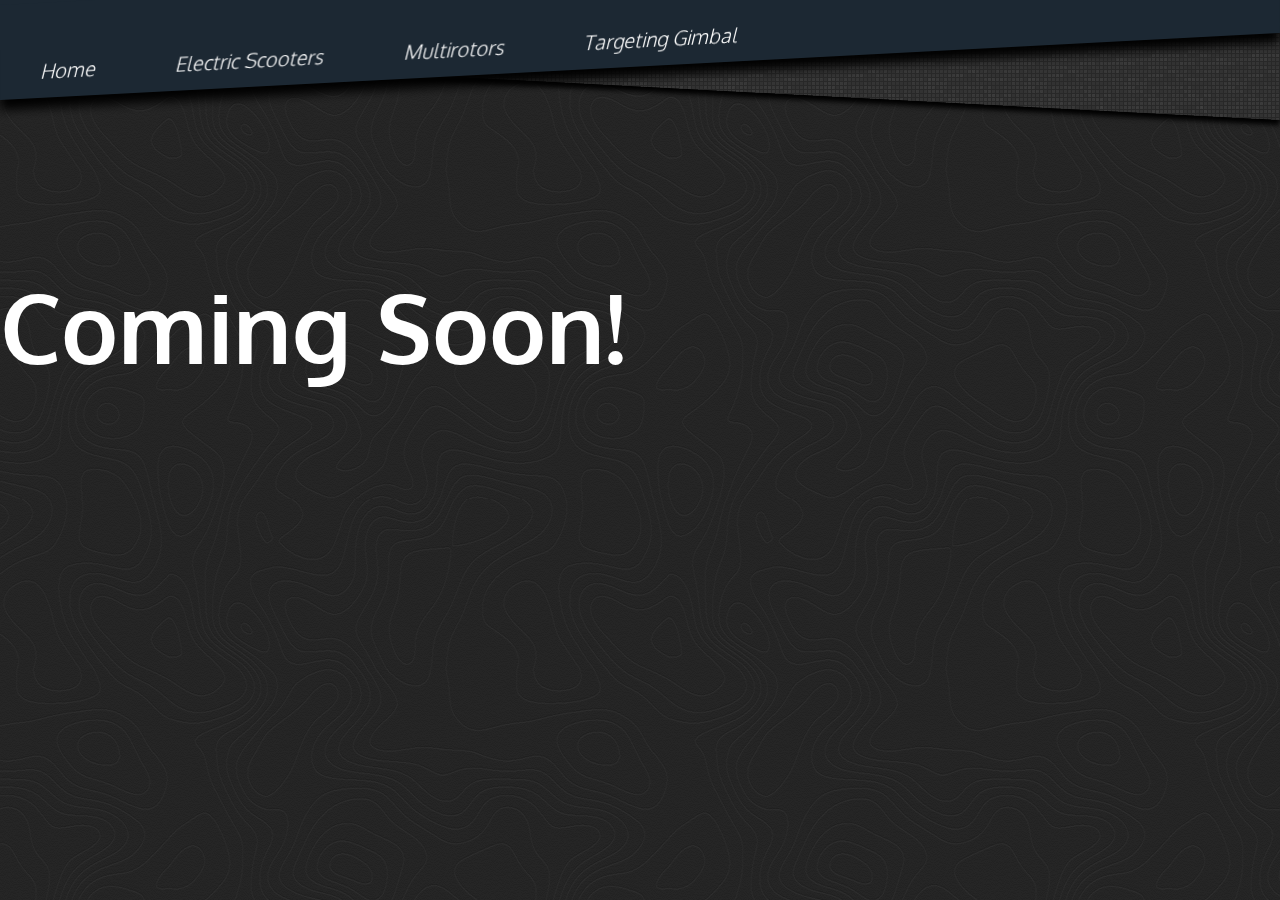
<file: turret/turret.html>
<!DOCTYPE html>
<html>

<head>
  <meta charset="UTF-8">
  <title>Adrian Poitras</title>
  <link href="/style.css" rel="stylesheet" type="text/css" media="all">
  <link href="https://fonts.googleapis.com/css?family=Maven+Pro:400,900" rel="stylesheet">
  <link href="https://fonts.googleapis.com/css?family=Raleway" rel="stylesheet">
  <link href="https://fonts.googleapis.com/css?family=Oxygen:300,400" rel="stylesheet">
  <link rel="icon" href="fave.png" type="image/x-icon">
  <link rel="shortcut icon" href="fave.png" type="image/x-icon">
  <script src="/scripts/scrollProgress.js"></script>
</head>

<body>
    <div class="toptoptop">
        <div class="toptop">
          <div class="navspace">
            <div class="navbar">
              <div class="topa"><a href="/index.html">Home</a></div>
              <div class="topa"><a href="/scooters/scooters.html">Electric Scooters</a></div>
              <div class="topa"><a href="/multirotors/multirotors.html">Multirotors</a></div>
              <div class="topa"><a href="/turret/turret.html">Targeting Gimbal</a></div>
            </div>
            <div class="progress-container">
              <div class="progressbar" id="myBar"></div>
            </div>
          </div>
          <div class="top">
          </div>
        </div>
      </div>

    <div class="point">
        <h1>Coming Soon!</h1>
    </div>



</body>
</html>
</file>
<file: style.css>
html {
  scroll-behavior: smooth;
}
body {
  background-image: url("cartographer.webp");
  margin: 0;
}
.toptoptop{
  margin-bottom: 200px;
}
.toptop{
  height:101px;
  margin-bottom: -100px;
  /*background: url(random_grey_variations.png) 0 0 repeat;*/
}
.top{
  height:120px;
  margin: 0px 0 50px 0;
  transform: skewY(3deg);
  transform-origin: 100%;
  position: relative;
  overflow: hidden;
  box-shadow: 0 5px 5px black ;
  
}
.top:before {
  content: "";
  position: absolute;
  width: 200%;
  height: 500%;
  top:-150px;
  z-index: -2;
  transform: skewY(-3deg);
  background: url(px_by_Gre3g.webp) 0 0 repeat;
  
}
.top:after{
  content: "";
  box-shadow:0px -30px 30px 0px black inset;
  height: 10px;
  width: 100%;
}

@keyframes topcolor {
    from {background-color:  #01A6CF;}
    to {background-color:  #01C97A;}
}


.navspace{
  padding-top: 50px;
  top: 0px;
  margin:0;
  position:fixed;
  transform-origin: 0% 100%;
  background-color: #1C2833  ;
  width: 100%;
  height: 50px;
  z-index: 2;
  transform: skewY(-3deg);
  box-shadow: 0 10px 10px black;
}
.progressbar{
  content: "";
  bottom:0;
  width: 100%;
  margin-top: 10px;
  height:3px;
  z-index: 3;
  float: right;
  animation-name: topcolor;
  animation-duration: 1s;
  animation-iteration-count: infinite;
  animation-direction: alternate;
  animation-timing-function: linear;
  /*background-image: linear-gradient(to right, #000FFF  , #9BFDFF);*/
}
.progress-container{
  width: 100%;
  z-index: 4;
  height: 3px;
  background-color: #1C2833  ;
}

.navspace:before{
  content: "";
  position: absolute;
  background-color: #1C2833  ;
  height: 100px;
  width:200%;
  top:-95px;
}
.navbar {
  top:0px;
  background-color:inherit;
  display:flex;
  flex-flow: row nowrap;
  z-index:2;
  color: white;
  width: 100%;
  margin:0 0 -10px 0;
  height: 100%;
} 
@media (max-width: 800px){
  .navbar{
    flex-wrap: wrap;
    top: -30px;
  }
  .navspace{
    height: 100px;
  }
}

.topa a {
  display: block;
  padding: 10px 40px  10px 40px;
  text-decoration:none;
  color:white;
  font-family:'Oxygen', sans-serif;
  font-weight:300;
  font-style: italic;
  font-size:20px;
  transition-duration: 0.5s;
}
.topa a:hover {
  background-color: #5D6D7E;
  color: white;
}

.centerp{
  background-color: #1C2833;
  width: 80%;
  margin: auto;
  color: white;
  font-family:'Oxygen', sans-serif;
  font-size: 120%;
  overflow: hidden;
  position: relative;
  margin-bottom: 70px;
}
.squareh{
  font-size: 140%;
  padding: 60px 55px 55px 55px;
  background-color: #1C2833  ;
  margin: auto;
  overflow: hidden;
  position: relative;
  background: linear-gradient(to right, #01A6CF, #01C97A);

}
.squarep{
  font-size: 140%;
  padding: 15px 55px 15px 55px;
  background-color: #1C2833  ;
  overflow: hidden;
  background: linear-gradient(to right, #01A6CF, #01C97A);
 flex-basis: 300px;
}
.sideh{
  width: 35%;
  height: 400px;
  margin: 0;
  font-size: 140%;
  padding: 0px;
  background-color: #1C2833  ;
  overflow: hidden;
  position: relative;
  background: linear-gradient(to right, #01A6CF, #01C97A);

}

.point{
  color: white;
  font-family:'Oxygen', sans-serif;
  font-size: 300%;
  overflow: hidden;
  position: relative;
}
.horizp{
  width: 90%;
  position:relative;
  padding-bottom:5%;
  padding-top:5%;
  text-align:center;
  display: block;
  margin-left: auto;
  margin-right: auto;
}
.side{
  height: 400px;
}

a{
  color:white
}
a:hover{
  color:#01C97A;
}

/*revised content containers*/



.flex-container{
  display:flex;
  flex-flow: row nowrap;
  justify-content: space-between;
  margin-bottom: 70px;
}
.flex-container-vertical{
  max-width: 1600px;
  display:flex;
  flex-flow: column nowrap;
  justify-content: center;
  margin: auto;
  padding: 0 200px 0 200px;
}
@media (max-width: 1820px){
  .flex-container-vertical{
    padding: 0 100px 0 100px;
  }
}
@media (max-width: 1200px){
  .flex-container{
    flex-flow: column wrap;
    align-items: center;

  }
  .flex-container > div{
    margin-top: 20px;
    overflow: visible;
  }
}
.text-box{
  background-color: #1C2833;
  color: white;
  font-family:'Oxygen', sans-serif;
  font-size: 120%;
  overflow: hidden;
  flex-basis: 600px;
  flex-grow: 1;
  position: relative;
}
.text{
  padding: 15px 55px 15px 55px;
}

.text-box-header{
  font-size: 140%;
  padding: 15px 55px 15px 55px;
  background-color: #1C2833  ;
  overflow: hidden;
  background: linear-gradient(to right, #01A6CF, #01C97A);
}
img{
  width: 100%;
  height: auto;
}
.img-box{
  flex-basis: 600px;
  flex-grow: 1;
  position: relative;
}
.img-caption{
  font-family:'Oxygen', sans-serif;
  font-style: italic;
  color: white;
  font-size: 100%;
  position: relative;
  margin: auto;
  padding-top: 10px;
  padding-bottom: 10px;
  text-align: center;
  background-color: #363636;
}

.subheader{
  color: white;
  font-family:'Oxygen', sans-serif;
  font-size: 200%;
  overflow: hidden;
  position: relative;
  /*border-bottom: 4px solid transparent;
  border-image: linear-gradient(to right, #01A6CF, #01C97A) 20% stretch;*/
  padding-bottom: 5px;
}

.smallheader{
  color: white;
  font-family:'Oxygen', sans-serif;
  font-size: 200%;
  overflow: hidden;
  position: relative;
  border-bottom: 4px solid transparent;
  border-image: linear-gradient(to right, #01A6CF, #01C97A) 20% stretch;
  padding-bottom: 5px;
}
.centerspace{
  content: "";
  width: 56px;
}
.spectable{
  background-color: #1C2833;
  color: white;
  font-family:'Oxygen', sans-serif;
  font-size: 120%;
  overflow: hidden;
  flex-grow: 1;
  position: relative;
}
.spectable th{
  padding-top: 12px;
  padding-bottom: 12px;
}
.spectable tr:nth-child(even){
  background-color: #5D6D7E;
}
</file>
